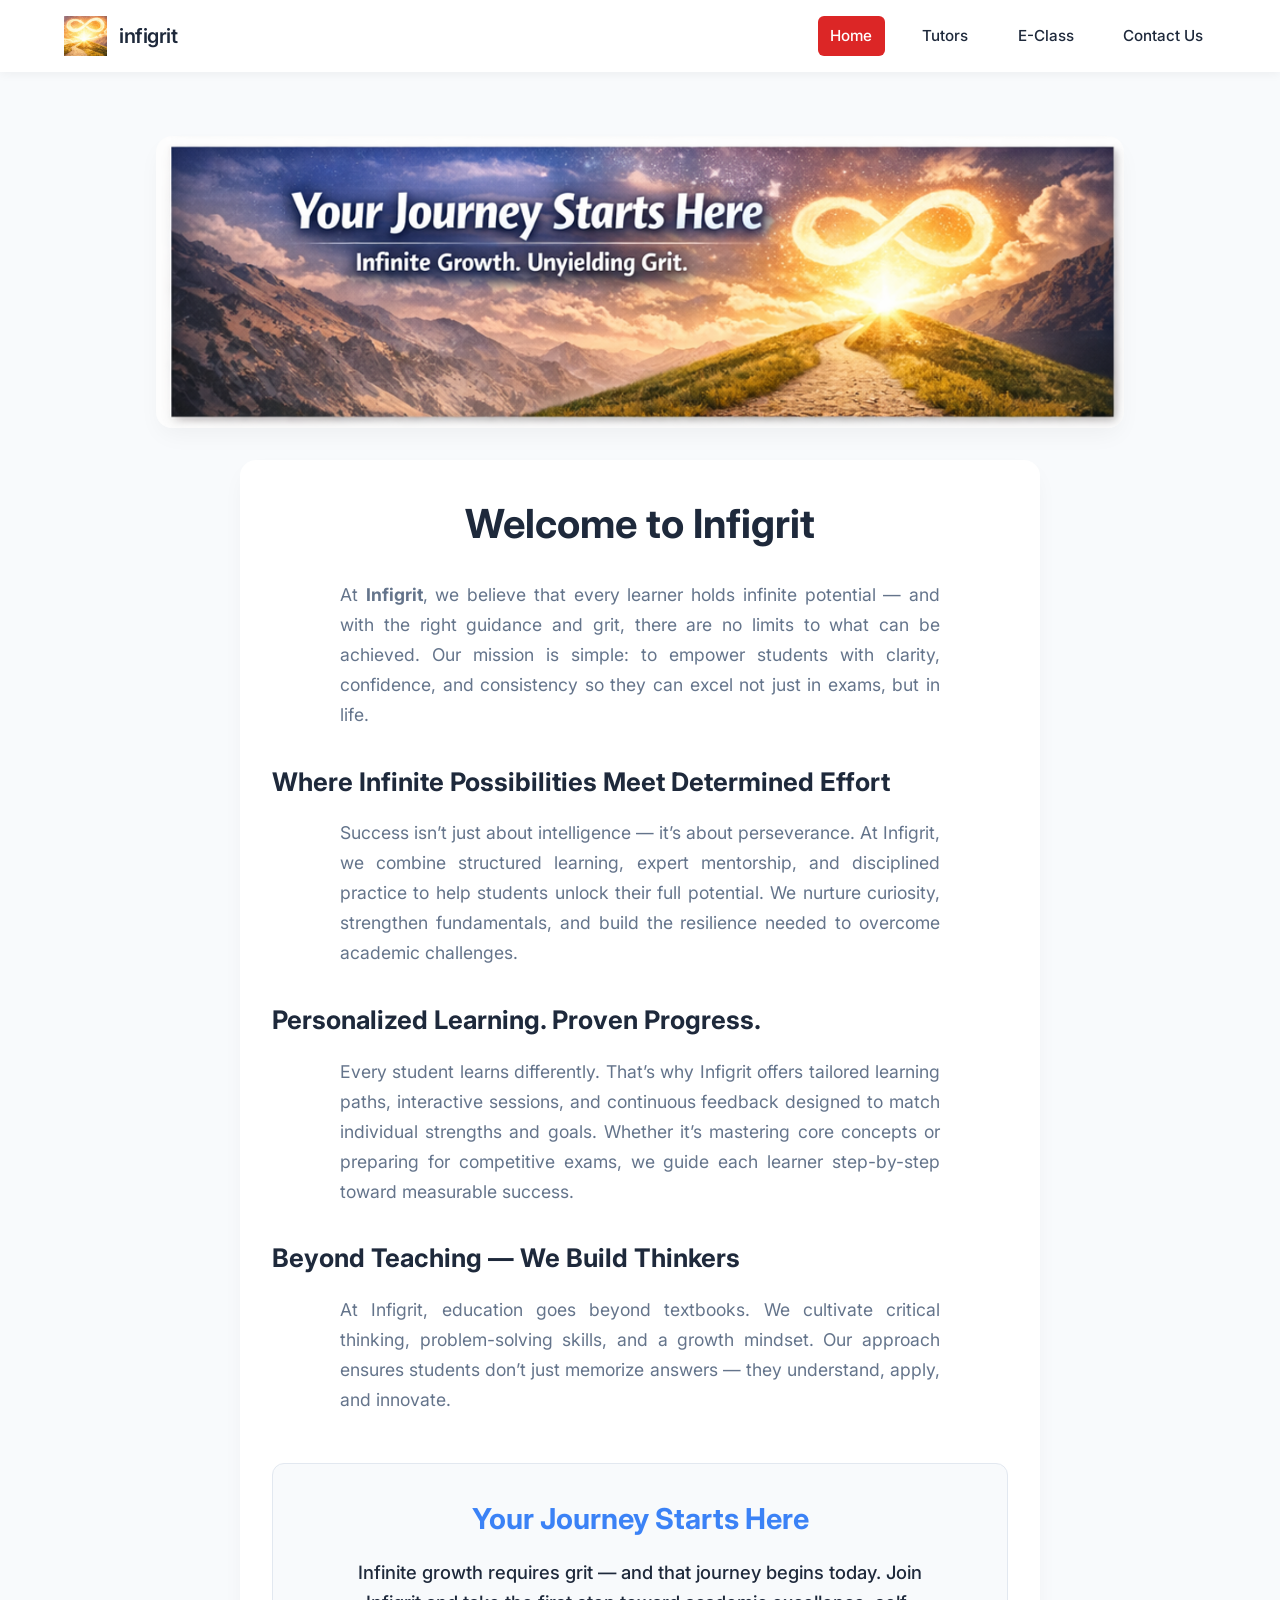
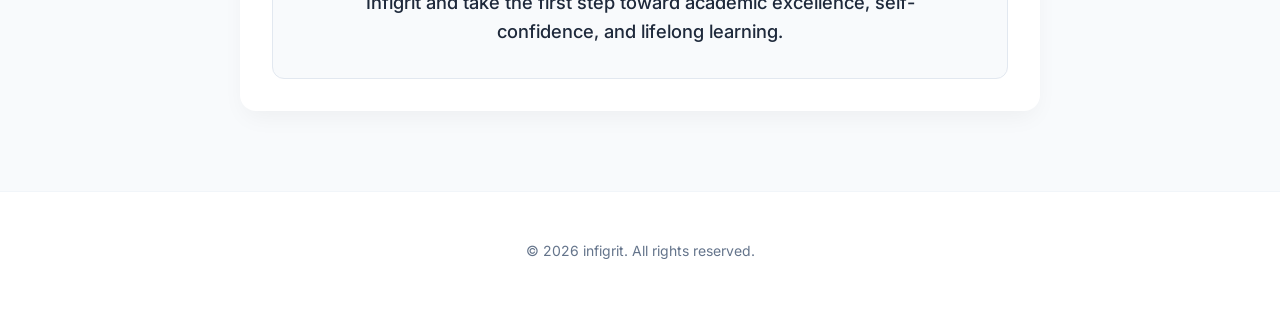
<file: index.html>
<!DOCTYPE html>
<html lang="en">

<head>
    <meta charset="UTF-8">
    <meta name="viewport" content="width=device-width, initial-scale=1.0">
    <title>infigrit - Home</title>
    <link href="https://fonts.googleapis.com/css2?family=Inter:wght@400;500;600;700&display=swap" rel="stylesheet">
    <link rel="stylesheet" href="style.css">
    <style>
        .hero {
            text-align: center;
            padding: 5rem 2rem;
            background: white;
            border-radius: 16px;
            box-shadow: var(--shadow-soft);
            margin-top: 2rem;
        }

        .hero h1 {
            font-size: 3rem;
            color: var(--text-primary);
            margin-bottom: 1rem;
        }

        .hero p {
            font-size: 1.25rem;
            color: var(--text-secondary);
            max-width: 600px;
            margin: 0 auto;
        }
    </style>
</head>

<body>

    <!-- Navigation Header -->
    <header class="site-header">
        <div class="logo-container">
            <img src="logo.png" alt="Infigrit Logo" style="height: 40px; width: auto; max-width: 150px; object-fit: contain;">
            <span class="site-title">infigrit</span>
        </div>
        <nav class="main-nav">
            <a href="index.html" class="active">Home</a>
            <a href="tutors.html">Tutors</a>
            <a href="e-class.html">E-Class</a>
            <a href="contact.html">Contact Us</a>
        </nav>
    </header>

    <main class="main-content">
        <section class="banner-section" style="max-width: 1000px; margin: 2rem auto; padding: 0 1rem;">
            <img src="Banner.PNG" alt="Infigrit Banner"
                style="width: 100%; height: auto; border-radius: 16px; box-shadow: var(--shadow-soft); display: block;">
        </section>
        <section class="hero" style="max-width: 800px; margin: 0 auto 3rem; padding: 2rem;">
            <h1 style="color: var(--text-primary); font-size: 2.5rem; margin-bottom: 1.5rem; text-align: center;">
                Welcome to Infigrit</h1>
            <p
                style="margin-bottom: 1.5rem; text-align: justify; font-size: 1.1rem; line-height: 1.7; color: var(--text-secondary);">
                At <strong>Infigrit</strong>, we believe that every learner holds infinite potential — and with the
                right guidance and grit, there are no limits to what can be achieved. Our mission is simple: to empower
                students with clarity, confidence, and consistency so they can excel not just in exams, but in life.</p>

            <h3 style="color: var(--text-primary); margin: 2rem 0 1rem; font-size: 1.6rem; text-align: left;">Where
                Infinite Possibilities Meet Determined Effort</h3>
            <p
                style="margin-bottom: 1.5rem; text-align: justify; font-size: 1.1rem; line-height: 1.7; color: var(--text-secondary);">
                Success isn’t just about intelligence — it’s about perseverance. At Infigrit, we combine structured
                learning, expert mentorship, and disciplined practice to help students unlock their full potential. We
                nurture curiosity, strengthen fundamentals, and build the resilience needed to overcome academic
                challenges.</p>

            <h3 style="color: var(--text-primary); margin: 2rem 0 1rem; font-size: 1.6rem; text-align: left;">
                Personalized Learning. Proven Progress.</h3>
            <p
                style="margin-bottom: 1.5rem; text-align: justify; font-size: 1.1rem; line-height: 1.7; color: var(--text-secondary);">
                Every student learns differently. That’s why Infigrit offers tailored learning paths, interactive
                sessions, and continuous feedback designed to match individual strengths and goals. Whether it’s
                mastering core concepts or preparing for competitive exams, we guide each learner step-by-step toward
                measurable success.</p>

            <h3 style="color: var(--text-primary); margin: 2rem 0 1rem; font-size: 1.6rem; text-align: left;">Beyond
                Teaching — We Build Thinkers</h3>
            <p
                style="margin-bottom: 1.5rem; text-align: justify; font-size: 1.1rem; line-height: 1.7; color: var(--text-secondary);">
                At Infigrit, education goes beyond textbooks. We cultivate critical thinking, problem-solving skills,
                and a growth mindset. Our approach ensures students don’t just memorize answers — they understand,
                apply, and innovate.</p>

            <div
                style="background: #f8fafc; padding: 2rem; border-radius: 12px; margin-top: 3rem; text-align: center; border: 1px solid #e2e8f0;">
                <h3 style="color: #3b82f6; margin-bottom: 1rem; font-size: 1.8rem;">Your Journey Starts Here</h3>
                <p style="font-size: 1.15rem; font-weight: 500; color: var(--text-primary);">Infinite growth requires
                    grit — and that journey begins today. Join Infigrit and take the first step toward academic
                    excellence, self-confidence, and lifelong learning.</p>
            </div>
        </section>
    </main>

    <footer class="site-footer">
        <p>&copy; 2026 infigrit. All rights reserved.</p>
    </footer>

</body>

</html>
</file>
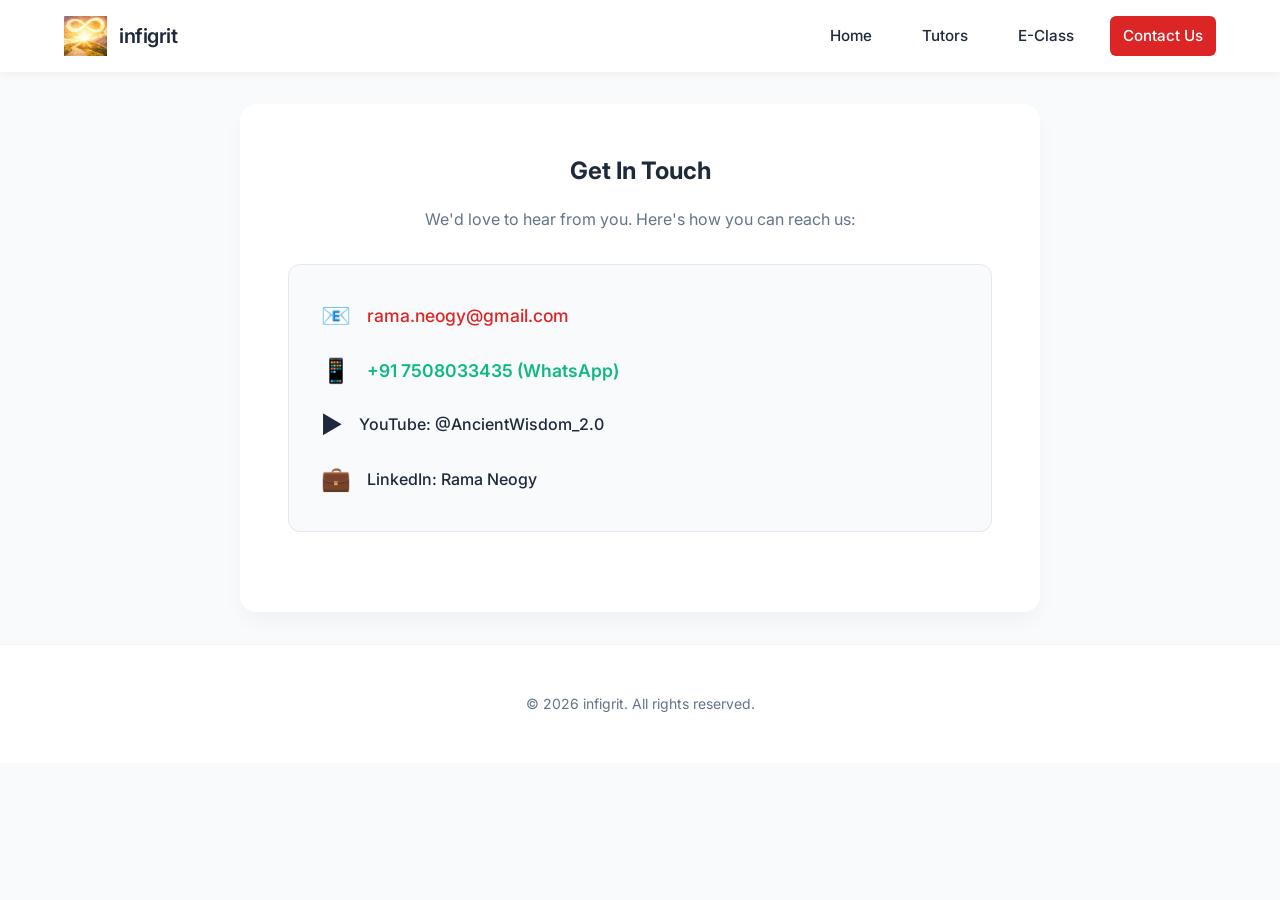
<file: contact.html>
<!DOCTYPE html>
<html lang="en">

<head>
    <meta charset="UTF-8">
    <meta name="viewport" content="width=device-width, initial-scale=1.0">
    <title>infigrit - Contact Us</title>
    <link href="https://fonts.googleapis.com/css2?family=Inter:wght@400;500;600;700&display=swap" rel="stylesheet">
    <link rel="stylesheet" href="style.css">
    <style>
        .contact-container {
            max-width: 600px;
            margin: 0 auto;
            background: white;
            padding: 3rem;
            border-radius: 16px;
            box-shadow: var(--shadow-soft);
        }

        .form-group {
            margin-bottom: 1.5rem;
        }

        .form-group label {
            display: block;
            margin-bottom: 0.5rem;
            font-weight: 500;
            color: var(--text-primary);
        }

        .form-group input,
        .form-group textarea {
            width: 100%;
            padding: 0.75rem;
            border: 1px solid #cbd5e1;
            border-radius: 8px;
            font-family: inherit;
        }

        .submit-btn {
            background: var(--accent-red);
            color: white;
            border: none;
            padding: 1rem 2rem;
            border-radius: 8px;
            font-weight: 600;
            cursor: pointer;
            width: 100%;
            transition: background 0.2s;
        }

        .submit-btn:hover {
            background: #b91c1c;
        }
    </style>
</head>

<body>
    <header class="site-header">
        <div class="logo-container">
            <img src="logo.png" alt="Infigrit Logo"
                style="height: 40px; width: auto; max-width: 150px; object-fit: contain;">
            <span class="site-title">infigrit</span>
        </div>
        <nav class="main-nav">
            <a href="index.html">Home</a>
            <a href="tutors.html">Tutors</a>
            <a href="e-class.html">E-Class</a>
            <a href="contact.html" class="active">Contact Us</a>
        </nav>
    </header>
    <main class="main-content">
        <div class="contact-container" style="max-width: 800px;">
            <h2 style="text-align: center; margin-bottom: 1rem;">Get In Touch</h2>
            <p style="text-align: center; color: var(--text-secondary); margin-bottom: 2rem;">We'd love to hear from
                you. Here's how you can reach us:</p>

            <div
                style="background: #f8fafc; padding: 2rem; border-radius: 12px; border: 1px solid #e2e8f0; margin-bottom: 2rem; display: flex; flex-direction: column; gap: 1rem;">
                <div style="display: flex; gap: 1rem; align-items: center;">
                    <span style="font-size: 1.5rem;">📧</span>
                    <a href="mailto:rama.neogy@gmail.com"
                        style="color: var(--accent-red); font-weight: 500; text-decoration: none; font-size: 1.1rem;">rama.neogy@gmail.com</a>
                </div>
                <div style="display: flex; gap: 1rem; align-items: center;">
                    <span style="font-size: 1.5rem;">📱</span>
                    <a href="https://api.whatsapp.com/send/?phone=917508033435&text&type=phone_number&app_absent=0"
                        target="_blank"
                        style="color: #10b981; font-weight: 600; font-size: 1.1rem; text-decoration: none;">+91
                        7508033435 (WhatsApp)</a>
                </div>
                <div style="display: flex; gap: 1rem; align-items: center;">
                    <span style="font-size: 1.5rem;">▶️</span>
                    <a href="https://www.youtube.com/@AncientWisdom_2.0" target="_blank"
                        style="color: var(--text-primary); text-decoration: none; font-weight: 500;">YouTube:
                        @AncientWisdom_2.0</a>
                </div>
                <div style="display: flex; gap: 1rem; align-items: center;">
                    <span style="font-size: 1.5rem;">💼</span>
                    <a href="https://www.linkedin.com/in/rama-neogy-2b106323/" target="_blank"
                        style="color: var(--text-primary); text-decoration: none; font-weight: 500;">LinkedIn: Rama
                        Neogy</a>
                </div>
            </div>
        </div>
    </main>
    <footer class="site-footer">
        <p>&copy; 2026 infigrit. All rights reserved.</p>
    </footer>
</body>

</html>
</file>
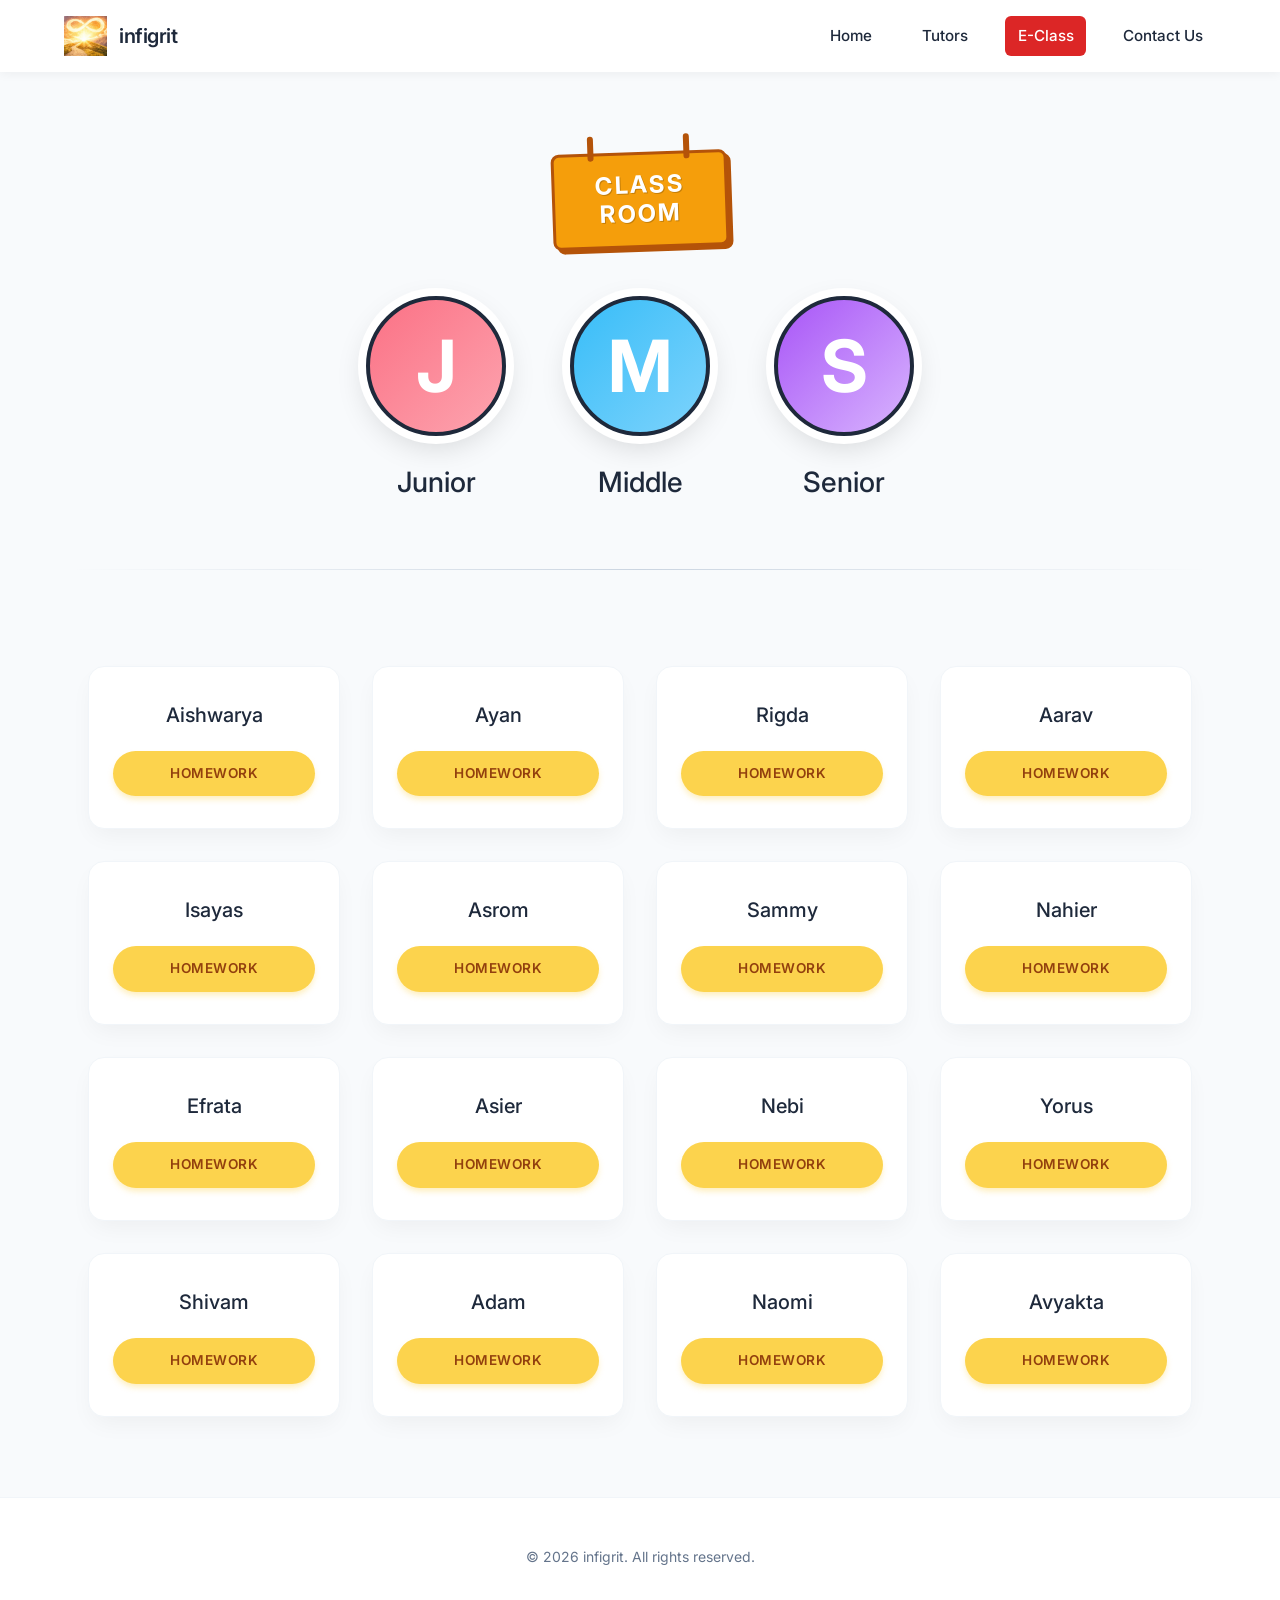
<file: e-class.html>
<!DOCTYPE html>
<html lang="en">

<head>
    <meta charset="UTF-8">
    <meta name="viewport" content="width=device-width, initial-scale=1.0">
    <title>infigrit - E-Class</title>
    <link href="https://fonts.googleapis.com/css2?family=Inter:wght@400;500;600;700&display=swap" rel="stylesheet">
    <link rel="stylesheet" href="style.css">
</head>

<body>

    <!-- Navigation Header -->
    <header class="site-header">
        <div class="logo-container">
            <img src="logo.png" alt="Infigrit Logo" style="height: 40px; width: auto; max-width: 150px; object-fit: contain;">
            <span class="site-title">infigrit</span>
        </div>
        <nav class="main-nav">
            <a href="index.html">Home</a>
            <a href="tutors.html">Tutors</a>
            <a href="e-class.html" class="active">E-Class</a>
            <a href="contact.html">Contact Us</a>
        </nav>
    </header>

    <main class="main-content">
        <!-- Class Room Banner -->
        <section class="classroom-banner">
            <div class="signboard">
                <h2>CLASS<br>ROOM</h2>
            </div>
        </section>

        <!-- Google Meet Links -->
        <section class="meet-section">
            <a href="https://meet.google.com/qrt-mccw-gtu" target="_blank" class="class-card">
                <div class="circle junior">J</div>
                <h3>Junior</h3>
            </a>
            <a href="https://meet.google.com/mna-wtqb-bvo" target="_blank" class="class-card">
                <div class="circle middle">M</div>
                <h3>Middle</h3>
            </a>
            <a href="https://meet.google.com/zhe-ufaj-uvv" target="_blank" class="class-card">
                <div class="circle senior">S</div>
                <h3>Senior</h3>
            </a>
        </section>

        <hr class="divider">

        <!-- Student Drive Links Grid -->
        <section class="students-section">
            <div class="students-grid">
                <!-- Row 1 -->
                <div class="student-card">
                    <h4 class="student-name">Aishwarya</h4><a
                        href="https://docs.google.com/presentation/d/1uLSVQWe3FTevDMWV0xdjFezqJZREPLOw2FzyVh2evLA/edit?slide=id.g3ab7404c6d6_0_27#slide=id.g3ab7404c6d6_0_27"
                        target="_blank" class="hw-btn">HOMEWORK</a>
                </div>
                <div class="student-card">
                    <h4 class="student-name">Ayan</h4><a
                        href="https://docs.google.com/presentation/d/1uLSVQWe3FTevDMWV0xdjFezqJZREPLOw2FzyVh2evLA/edit?slide=id.g3ab7404c6d6_0_27#slide=id.g3ab7404c6d6_0_27"
                        target="_blank" class="hw-btn">HOMEWORK</a>
                </div>
                <div class="student-card">
                    <h4 class="student-name">Rigda</h4><a
                        href="https://docs.google.com/presentation/d/1uLSVQWe3FTevDMWV0xdjFezqJZREPLOw2FzyVh2evLA/edit?slide=id.g3ab7404c6d6_0_27#slide=id.g3ab7404c6d6_0_27"
                        target="_blank" class="hw-btn">HOMEWORK</a>
                </div>
                <div class="student-card">
                    <h4 class="student-name">Aarav</h4><a
                        href="https://docs.google.com/presentation/d/1uLSVQWe3FTevDMWV0xdjFezqJZREPLOw2FzyVh2evLA/edit?slide=id.g3ab7404c6d6_0_27#slide=id.g3ab7404c6d6_0_27"
                        target="_blank" class="hw-btn">HOMEWORK</a>
                </div>

                <!-- Row 2 -->
                <div class="student-card">
                    <h4 class="student-name">Isayas</h4><a
                        href="https://docs.google.com/presentation/d/1uIGYvj3J9vkN9FZC0wWb7MyVJj2G_dHmL1xWvwI7sfs/edit"
                        target="_blank" class="hw-btn">HOMEWORK</a>
                </div>
                <div class="student-card">
                    <h4 class="student-name">Asrom</h4><a
                        href="https://docs.google.com/presentation/d/1OW1RDPF6J3ruHIEhAyZ7LDqqUJQcESIRA51uelIQ1MQ/edit"
                        target="_blank" class="hw-btn">HOMEWORK</a>
                </div>
                <div class="student-card">
                    <h4 class="student-name">Sammy</h4><a
                        href="https://docs.google.com/presentation/d/1YTLrEm8zwNM6goj2BNC4DIpaDWDY1aRqV9Sz-v-YkPs/edit"
                        target="_blank" class="hw-btn">HOMEWORK</a>
                </div>
                <div class="student-card">
                    <h4 class="student-name">Nahier</h4><a
                        href="https://docs.google.com/presentation/d/1v6pSJLpkB5eLVvMULQoSsAm-QQilWczkinWPfT4qYS4/edit"
                        target="_blank" class="hw-btn">HOMEWORK</a>
                </div>

                <!-- Row 3 -->
                <div class="student-card">
                    <h4 class="student-name">Efrata</h4><a
                        href="https://docs.google.com/presentation/d/1bdxEJWqsmK_6oF9vreHvS1qSnwp9_zw4D85S5Jcju7U/edit"
                        target="_blank" class="hw-btn">HOMEWORK</a>
                </div>
                <div class="student-card">
                    <h4 class="student-name">Asier</h4><a
                        href="https://docs.google.com/presentation/d/1Zz1dibJTz3WtcX61iL6dhCTeIpBn3YZBP4j6sBuC5yY/edit"
                        target="_blank" class="hw-btn">HOMEWORK</a>
                </div>
                <div class="student-card">
                    <h4 class="student-name">Nebi</h4><a
                        href="https://docs.google.com/presentation/d/1l8vOUvs9AJ66sv0GGpwhJtWB-WKZw4vn2FsHOBmggC8/edit"
                        target="_blank" class="hw-btn">HOMEWORK</a>
                </div>
                <div class="student-card">
                    <h4 class="student-name">Yorus</h4><a
                        href="https://docs.google.com/presentation/d/1fyzhGu2icQe6vUzixLXKNlixtCMmRrHOn3bkQlaMgfo/edit"
                        target="_blank" class="hw-btn">HOMEWORK</a>
                </div>

                <!-- Row 4 -->
                <div class="student-card">
                    <h4 class="student-name">Shivam</h4><a
                        href="https://docs.google.com/presentation/d/1OSSqCT9zZmdVwla3PyJLlPxmMNh8chgYrihQd89Elh4/edit"
                        target="_blank" class="hw-btn">HOMEWORK</a>
                </div>

                <!-- Row 6 -->
                <div class="student-card">
                    <h4 class="student-name">Adam</h4><a
                        href="https://docs.google.com/presentation/d/1TUsGobNiy-pCogIujVDilB6k1vj9rJqOmzciWTjHzto/edit"
                        target="_blank" class="hw-btn">HOMEWORK</a>
                </div>
                <div class="student-card">
                    <h4 class="student-name">Naomi</h4><a
                        href="https://docs.google.com/presentation/d/1uuJaVjrsgqMqHLLXtQqDPFFLb08vapspwydktBt6XWI/edit"
                        target="_blank" class="hw-btn">HOMEWORK</a>
                </div>
                <div class="student-card">
                    <h4 class="student-name">Avyakta</h4><a
                        href="https://docs.google.com/presentation/d/1OSSqCT9zZmdVwla3PyJLlPxmMNh8chgYrihQd89Elh4/edit"
                        target="_blank" class="hw-btn">HOMEWORK</a>
                </div>
            </div>
        </section>

    </main>

    <footer class="site-footer">
        <p>&copy; 2026 infigrit. All rights reserved.</p>
    </footer>

</body>

</html>
</file>
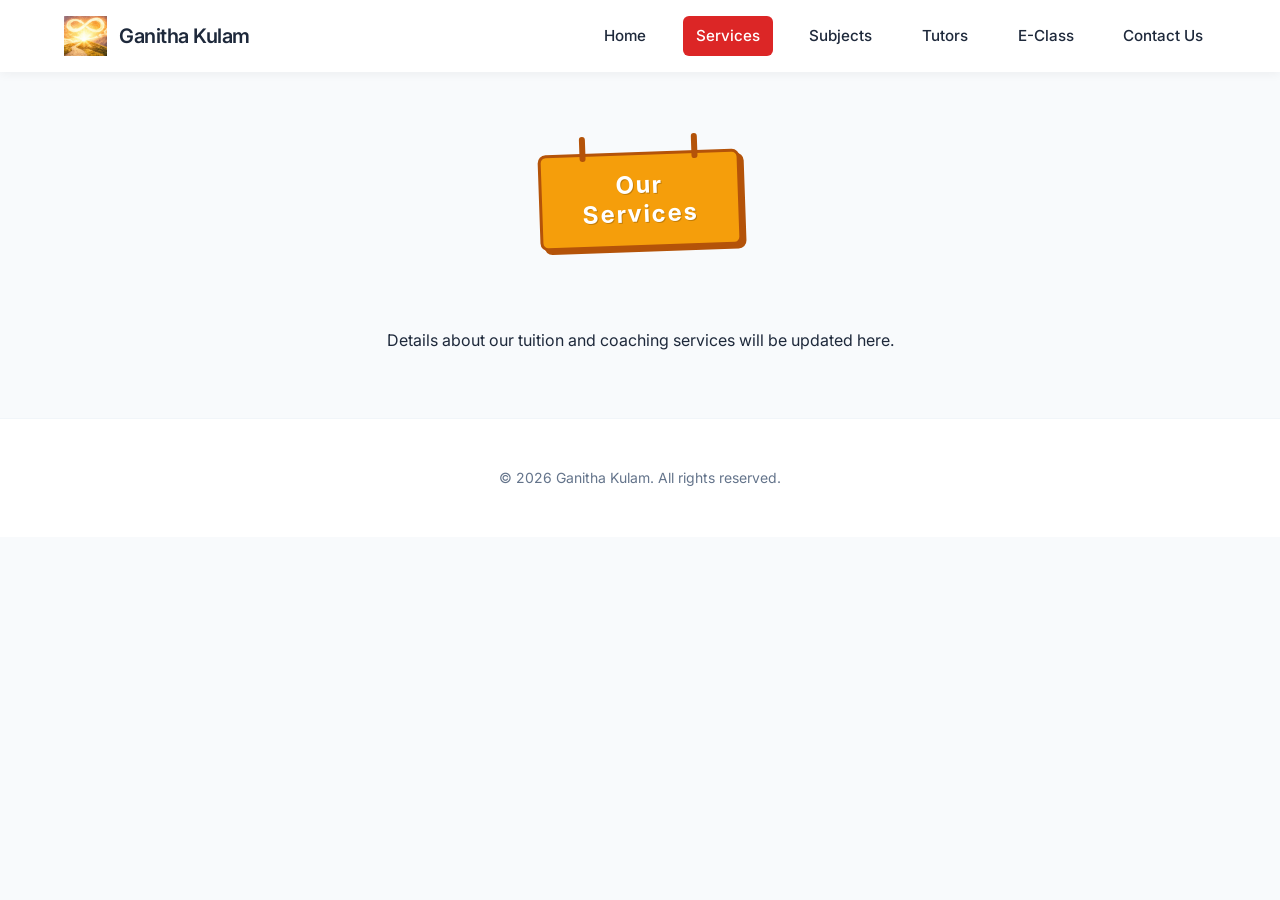
<file: services.html>
<!DOCTYPE html>
<html lang="en">

<head>
    <meta charset="UTF-8">
    <meta name="viewport" content="width=device-width, initial-scale=1.0">
    <title>Ganitha Kulam - Services</title>
    <link href="https://fonts.googleapis.com/css2?family=Inter:wght@400;500;600;700&display=swap" rel="stylesheet">
    <link rel="stylesheet" href="style.css">
</head>

<body>

    <!-- Navigation Header -->
    <header class="site-header">
        <div class="logo-container">
            <img src="logo.png" alt="Infigrit Logo" style="height: 40px; width: auto; max-width: 150px; object-fit: contain;">
            <span class="site-title">Ganitha Kulam</span>
        </div>
        <nav class="main-nav">
            <a href="index.html">Home</a>
            <a href="services.html" class="active">Services</a>
            <a href="subjects.html">Subjects</a>
            <a href="tutors.html">Tutors</a>
            <a href="e-class.html">E-Class</a>
            <a href="contact.html">Contact Us</a>
        </nav>
    </header>

    <main class="main-content">
        <div class="classroom-banner">
            <div class="signboard">
                <h2>Our<br>Services</h2>
            </div>
        </div>
        <section class="students-section" style="text-align: center;">
            <p>Details about our tuition and coaching services will be updated here.</p>
        </section>
    </main>

    <footer class="site-footer">
        <p>&copy; 2026 Ganitha Kulam. All rights reserved.</p>
    </footer>

</body>

</html>
</file>
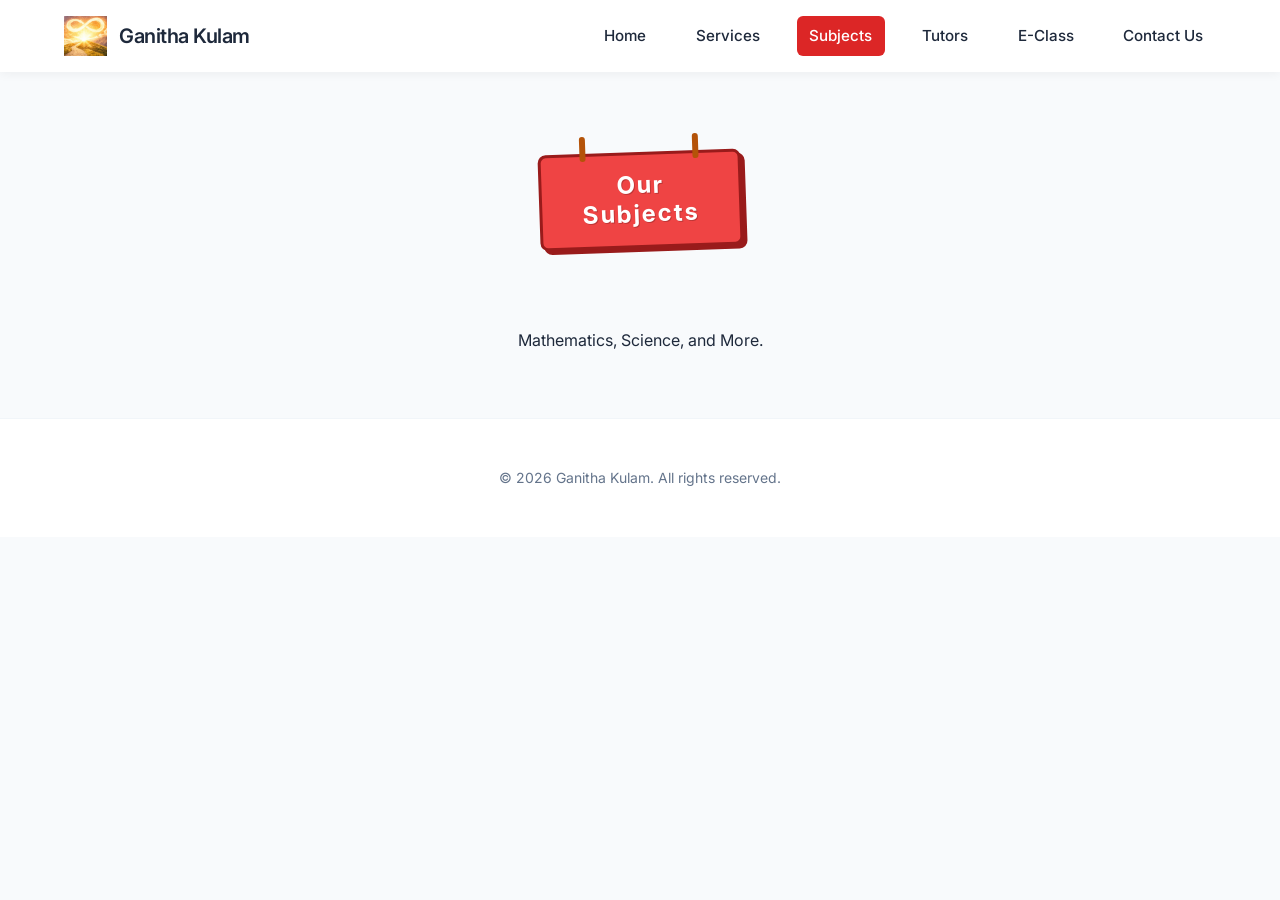
<file: subjects.html>
<!DOCTYPE html>
<html lang="en">

<head>
    <meta charset="UTF-8">
    <meta name="viewport" content="width=device-width, initial-scale=1.0">
    <title>Ganitha Kulam - Subjects</title>
    <link href="https://fonts.googleapis.com/css2?family=Inter:wght@400;500;600;700&display=swap" rel="stylesheet">
    <link rel="stylesheet" href="style.css">
</head>

<body>
    <header class="site-header">
        <div class="logo-container">
            <img src="logo.png" alt="Infigrit Logo" style="height: 40px; width: auto; max-width: 150px; object-fit: contain;">
            <span class="site-title">Ganitha Kulam</span>
        </div>
        <nav class="main-nav">
            <a href="index.html">Home</a>
            <a href="services.html">Services</a>
            <a href="subjects.html" class="active">Subjects</a>
            <a href="tutors.html">Tutors</a>
            <a href="e-class.html">E-Class</a>
            <a href="contact.html">Contact Us</a>
        </nav>
    </header>
    <main class="main-content">
        <div class="classroom-banner">
            <div class="signboard" style="background: #ef4444; border-color: #991b1b; box-shadow: 4px 4px 0 #991b1b;">
                <h2>Our<br>Subjects</h2>
            </div>
        </div>
        <section class="students-section" style="text-align: center;">
            <p>Mathematics, Science, and More.</p>
        </section>
    </main>
    <footer class="site-footer">
        <p>&copy; 2026 Ganitha Kulam. All rights reserved.</p>
    </footer>
</body>

</html>
</file>
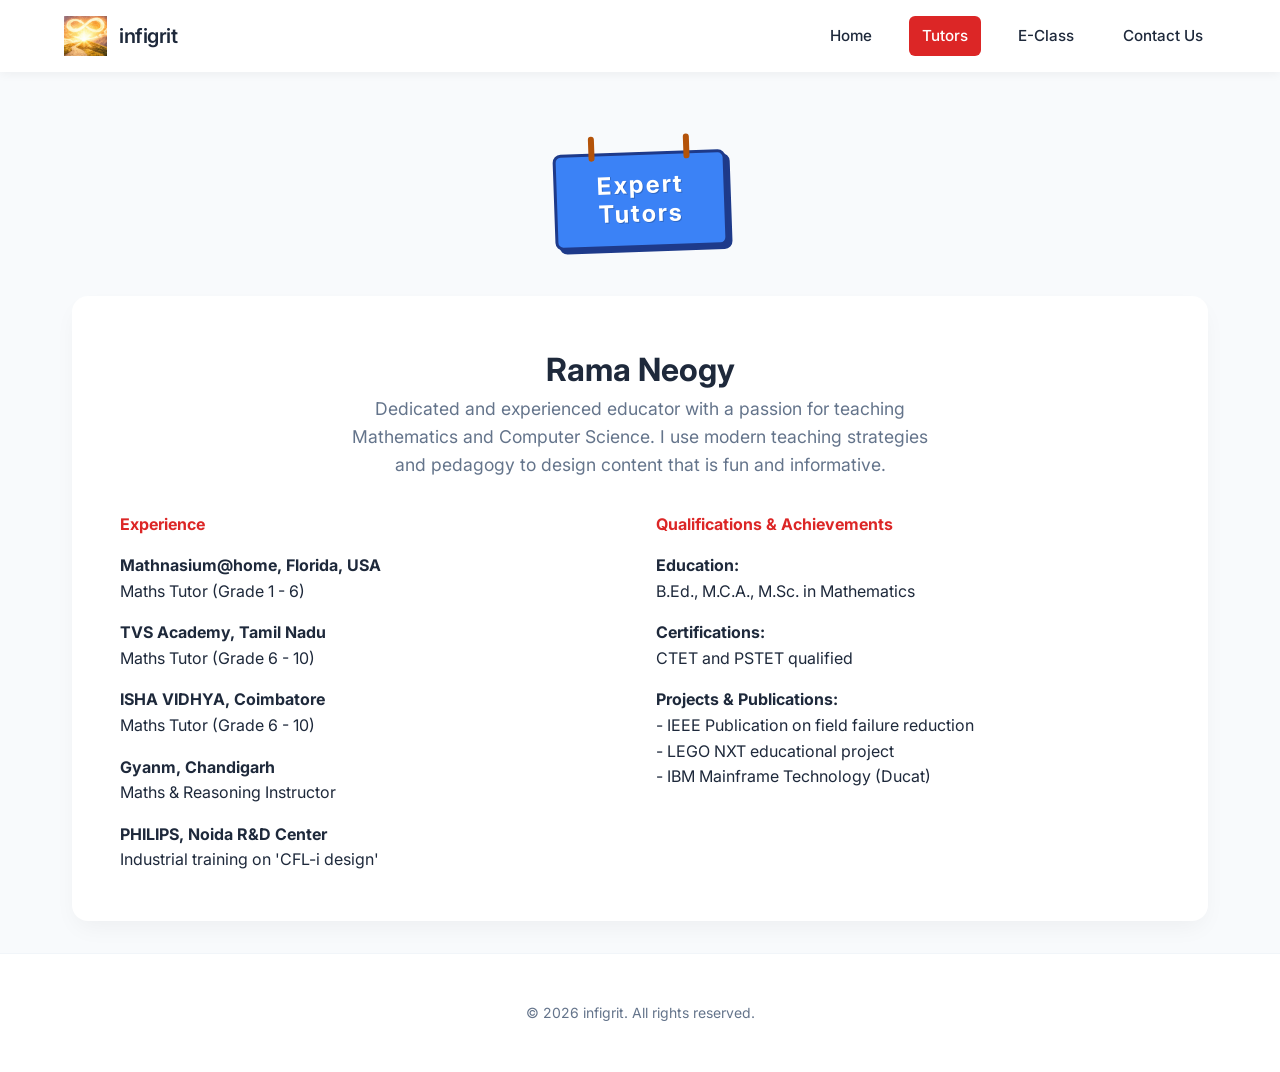
<file: tutors.html>
<!DOCTYPE html>
<html lang="en">

<head>
    <meta charset="UTF-8">
    <meta name="viewport" content="width=device-width, initial-scale=1.0">
    <title>infigrit - Tutors</title>
    <link href="https://fonts.googleapis.com/css2?family=Inter:wght@400;500;600;700&display=swap" rel="stylesheet">
    <link rel="stylesheet" href="style.css">
</head>

<body>
    <header class="site-header">
        <div class="logo-container">
            <img src="logo.png" alt="Infigrit Logo" style="height: 40px; width: auto; max-width: 150px; object-fit: contain;">
            <span class="site-title">infigrit</span>
        </div>
        <nav class="main-nav">
            <a href="index.html">Home</a>
            <a href="tutors.html" class="active">Tutors</a>
            <a href="e-class.html">E-Class</a>
            <a href="contact.html">Contact Us</a>
        </nav>
    </header>
    <main class="main-content">
        <div class="classroom-banner">
            <div class="signboard" style="background: #3b82f6; border-color: #1e3a8a; box-shadow: 4px 4px 0 #1e3a8a;">
                <h2>Expert<br>Tutors</h2>
            </div>
        </div>
        <section class="tutor-profile"
            style="background: white; padding: 3rem; border-radius: 16px; box-shadow: var(--shadow-soft);">
            <div style="text-align: center; margin-bottom: 2rem;">
                <h3 style="font-size: 2rem; color: var(--text-primary);">Rama Neogy</h3>
                <p style="color: var(--text-secondary); font-size: 1.1rem; max-width: 600px; margin: 0 auto;">Dedicated
                    and experienced educator with a passion for teaching Mathematics and Computer Science. I use modern
                    teaching strategies and pedagogy to design content that is fun and informative.</p>
            </div>

            <div style="display: grid; grid-template-columns: 1fr 1fr; gap: 2rem;">
                <div>
                    <h4 style="color: var(--accent-red); margin-bottom: 1rem;">Experience</h4>
                    <ul style="list-style-type: none; padding: 0; color: var(--text-primary);">
                        <li style="margin-bottom: 1rem;"><strong>Mathnasium@home, Florida, USA</strong><br>Maths Tutor
                            (Grade 1 - 6)</li>
                        <li style="margin-bottom: 1rem;"><strong>TVS Academy, Tamil Nadu</strong><br>Maths Tutor (Grade
                            6 - 10)</li>
                        <li style="margin-bottom: 1rem;"><strong>ISHA VIDHYA, Coimbatore</strong><br>Maths Tutor (Grade
                            6 - 10)</li>
                        <li style="margin-bottom: 1rem;"><strong>Gyanm, Chandigarh</strong><br>Maths & Reasoning
                            Instructor</li>
                        <li><strong>PHILIPS, Noida R&D Center</strong><br>Industrial training on 'CFL-i design'</li>
                    </ul>
                </div>
                <div>
                    <h4 style="color: var(--accent-red); margin-bottom: 1rem;">Qualifications & Achievements</h4>
                    <p style="margin-bottom: 1rem;"><strong>Education:</strong><br>B.Ed., M.C.A., M.Sc. in Mathematics
                    </p>
                    <p style="margin-bottom: 1rem;"><strong>Certifications:</strong><br>CTET and PSTET qualified</p>
                    <p><strong>Projects & Publications:</strong><br>
                        - IEEE Publication on field failure reduction<br>
                        - LEGO NXT educational project<br>
                        - IBM Mainframe Technology (Ducat)</p>
                </div>
            </div>
        </section>
    </main>
    <footer class="site-footer">
        <p>&copy; 2026 infigrit. All rights reserved.</p>
    </footer>
</body>

</html>
</file>
<file: style.css>
/* style.css - Modern Premium Aesthetic */
:root {
    --bg-color: #f8fafc;
    --text-primary: #1e293b;
    --text-secondary: #64748b;
    --accent-red: #dc2626;
    --nav-hover: #cbd5e1;
    
    --grad-junior: linear-gradient(135deg, #fb7185 0%, #fda4af 100%);
    --grad-middle: linear-gradient(135deg, #38bdf8 0%, #7dd3fc 100%);
    --grad-senior: linear-gradient(135deg, #a855f7 0%, #d8b4fe 100%);
    
    --shadow-soft: 0 10px 25px -5px rgba(0, 0, 0, 0.05);
    --shadow-hover: 0 20px 25px -5px rgba(0, 0, 0, 0.1);
}

* {
    margin: 0;
    padding: 0;
    box-sizing: border-box;
    font-family: 'Inter', sans-serif;
}

body {
    background-color: var(--bg-color);
    color: var(--text-primary);
    line-height: 1.6;
}

/* Header & Nav */
.site-header {
    display: flex;
    justify-content: space-between;
    align-items: center;
    padding: 1rem 5%;
    background-color: #ffffff;
    box-shadow: 0 2px 10px rgba(0,0,0,0.05);
    position: sticky;
    top: 0;
    z-index: 100;
}

.logo-container {
    display: flex;
    align-items: center;
    gap: 0.75rem;
}

.logo {
    font-size: 1.8rem;
    background: #e0f2fe;
    border-radius: 50%;
    padding: 0.2rem;
}

.site-title {
    font-size: 1.25rem;
    font-weight: 600;
    letter-spacing: -0.5px;
}

.main-nav {
    display: flex;
    gap: 1.5rem;
    align-items: center;
}

.main-nav a {
    text-decoration: none;
    color: var(--text-primary);
    font-weight: 500;
    font-size: 0.95rem;
    padding: 0.5rem 0.8rem;
    border-radius: 6px;
    transition: all 0.2s ease;
}

.main-nav a:hover {
    background-color: var(--nav-hover);
}

.main-nav a.active {
    background-color: var(--accent-red);
    color: white;
}

/* Main Content Wrapper */
.main-content {
    max-width: 1200px;
    margin: 0 auto;
    padding: 2rem;
}

/* Signboard */
.classroom-banner {
    display: flex;
    justify-content: center;
    margin: 3rem 0;
}

.signboard {
    background: #f59e0b;
    padding: 1rem 2.5rem;
    border-radius: 8px;
    border: 3px solid #b45309;
    box-shadow: 4px 4px 0 #b45309;
    position: relative;
    transform: rotate(-2deg);
    transition: transform 0.3s ease;
}

.signboard:hover {
    transform: rotate(0deg);
}

.signboard::before, .signboard::after {
    content: '';
    position: absolute;
    top: -20px;
    width: 6px;
    height: 25px;
    background: #b45309;
    border-radius: 3px;
}
.signboard::before { left: 20%; }
.signboard::after { right: 20%; }

.signboard h2 {
    color: #fff;
    font-size: 1.5rem;
    text-align: center;
    line-height: 1.2;
    text-shadow: 1px 1px 0 rgba(0,0,0,0.2);
    letter-spacing: 2px;
}

/* Google Meet Links Section */
.meet-section {
    display: flex;
    justify-content: center;
    gap: 4rem;
    margin-bottom: 4rem;
    flex-wrap: wrap;
}

.class-card {
    text-decoration: none;
    display: flex;
    flex-direction: column;
    align-items: center;
    gap: 1.5rem;
    transition: transform 0.3s cubic-bezier(0.34, 1.56, 0.64, 1);
}

.class-card:hover {
    transform: translateY(-10px);
}

.circle {
    width: 140px;
    height: 140px;
    border-radius: 50%;
    display: flex;
    justify-content: center;
    align-items: center;
    font-size: 4.5rem;
    font-weight: 700;
    color: white;
    box-shadow: 0 0 0 8px white, 0 10px 30px rgba(0,0,0,0.15);
    border: 4px solid #1e293b;
    transition: all 0.3s ease;
}

.class-card:hover .circle {
    box-shadow: 0 0 0 12px white, 0 20px 40px rgba(0,0,0,0.2);
}

.junior { background: var(--grad-junior); }
.middle { background: var(--grad-middle); }
.senior { background: var(--grad-senior); }

.class-card h3 {
    color: var(--text-primary);
    font-size: 1.75rem;
    font-weight: 500;
}

/* Divider */
.divider {
    border: 0;
    height: 1px;
    background: linear-gradient(90deg, transparent, #cbd5e1, transparent);
    margin: 3rem 0;
}

/* Students Grid */
.students-section {
    padding: 2rem 0;
}

.students-grid {
    display: grid;
    grid-template-columns: repeat(auto-fill, minmax(220px, 1fr));
    gap: 2rem;
    padding: 1rem;
}

.student-card {
    background: white;
    border-radius: 16px;
    padding: 2rem 1.5rem;
    text-align: center;
    box-shadow: var(--shadow-soft);
    display: flex;
    flex-direction: column;
    align-items: center;
    gap: 1.25rem;
    transition: all 0.3s ease;
    border: 1px solid #f1f5f9;
}

.student-card:hover {
    transform: translateY(-5px);
    box-shadow: var(--shadow-hover);
    border-color: #e2e8f0;
}

.student-name {
    font-size: 1.25rem;
    font-weight: 500;
    color: var(--text-primary);
}

.hw-btn {
    display: inline-block;
    background: #fcd34d;
    color: #92400e;
    text-decoration: none;
    padding: 0.75rem 1.5rem;
    border-radius: 999px;
    font-weight: 600;
    font-size: 0.85rem;
    letter-spacing: 0.5px;
    transition: all 0.2s ease;
    width: 100%;
    box-shadow: 0 4px 6px -1px rgba(252, 211, 77, 0.4);
}

.hw-btn:hover {
    background: #fbbf24;
    color: #78350f;
    transform: scale(1.05);
    box-shadow: 0 10px 15px -3px rgba(252, 211, 77, 0.5);
}

/* Footer */
.site-footer {
    text-align: center;
    padding: 3rem 2rem;
    color: var(--text-secondary);
    font-size: 0.875rem;
    background: white;
    border-top: 1px solid #f1f5f9;
}

/* Responsive */
@media (max-width: 768px) {
    .site-header {
        flex-direction: column;
        gap: 1rem;
    }
    .main-nav {
        flex-wrap: wrap;
        justify-content: center;
    }
    .meet-section {
        gap: 2rem;
    }
    .circle {
        width: 100px;
        height: 100px;
        font-size: 3rem;
    }
}
</file>
